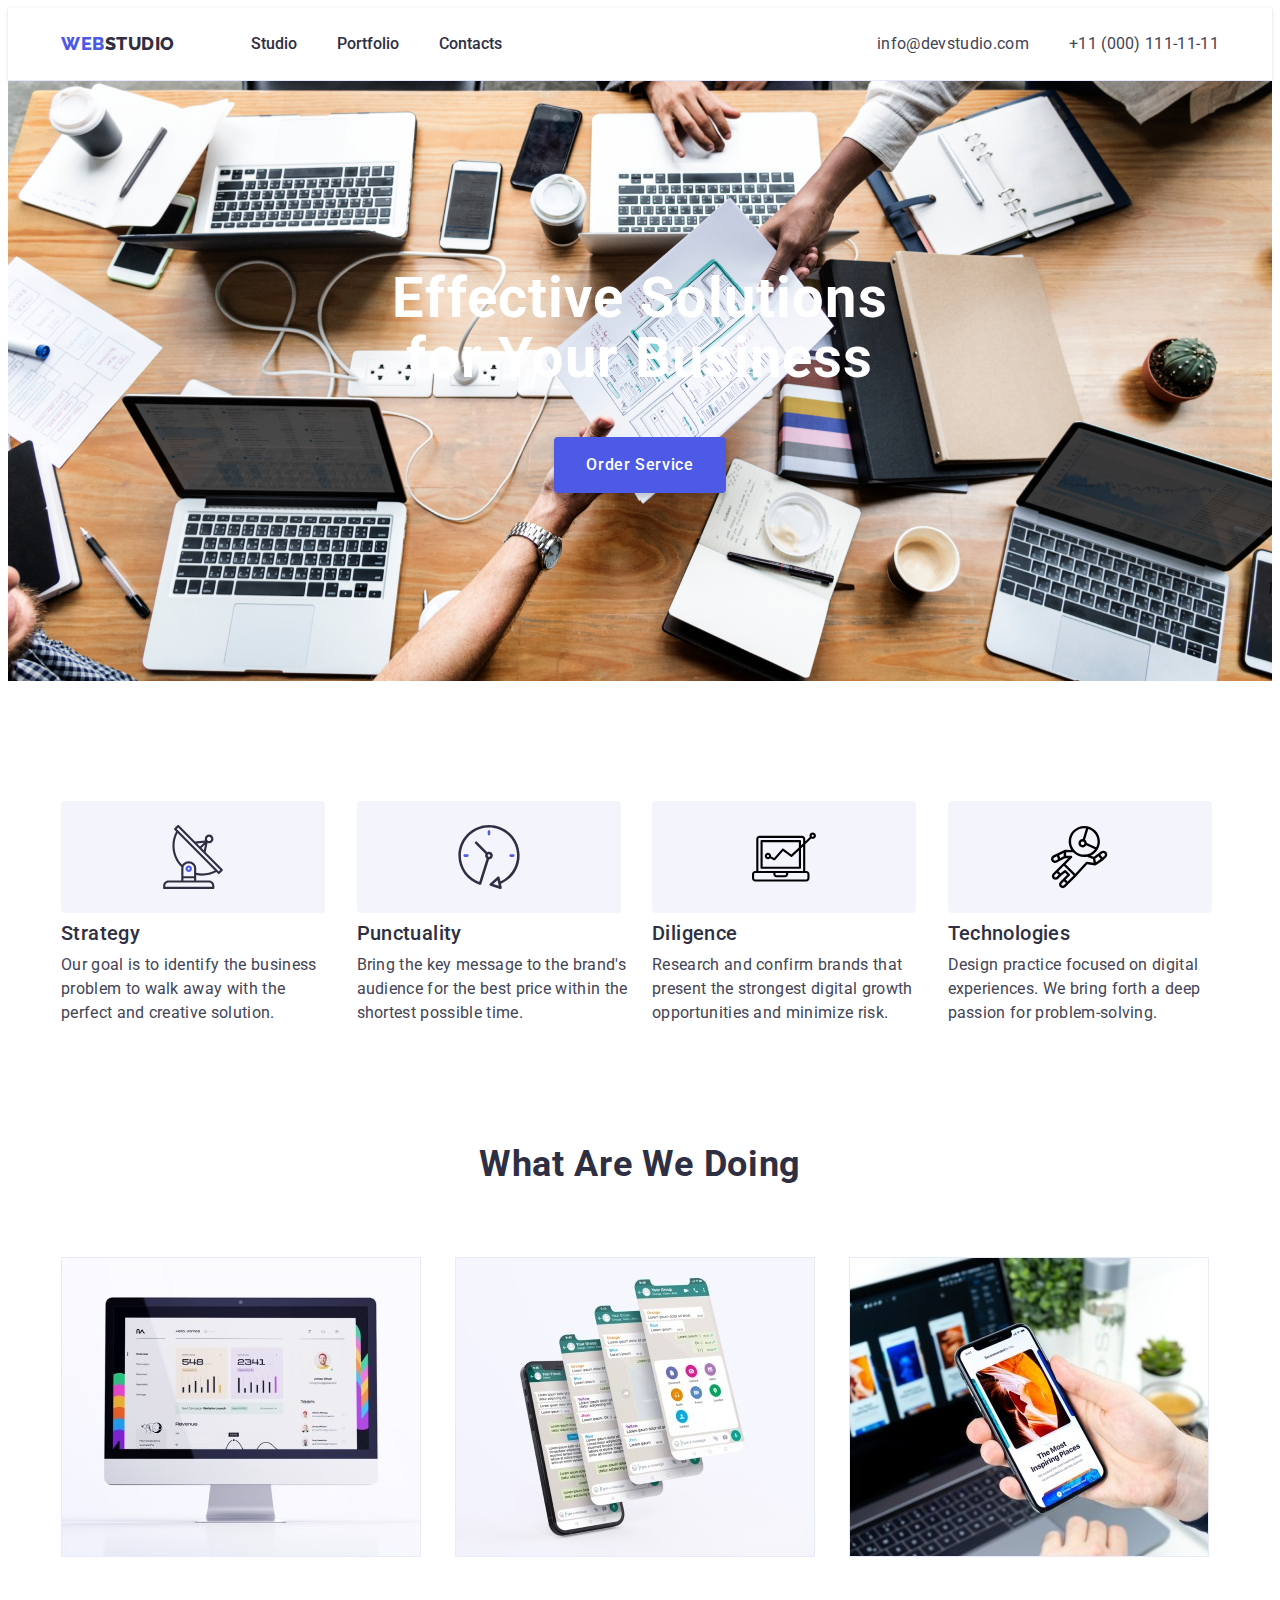
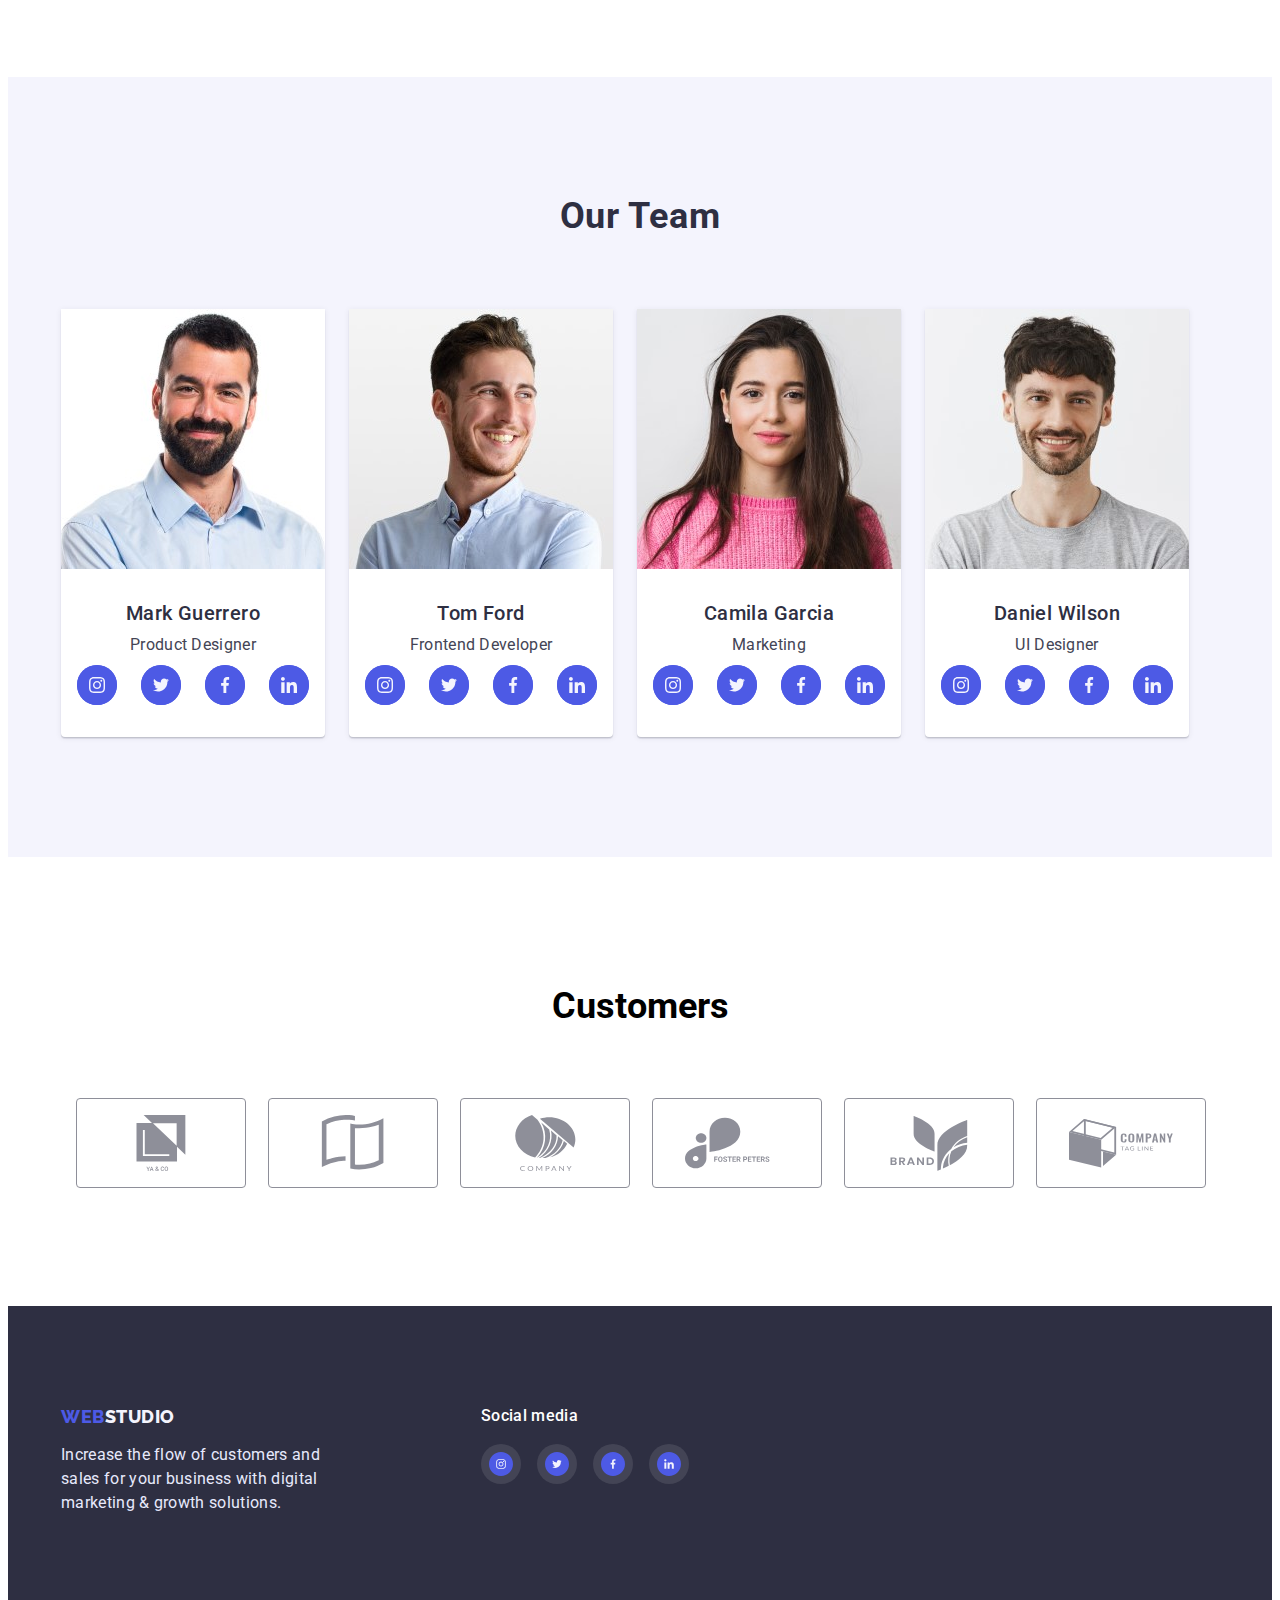
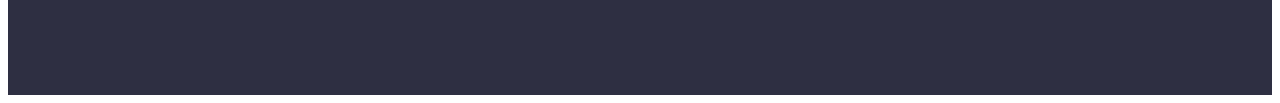
<file: index.htm>
<!DOCTYPE html>
<html lang="en">
  <head>
    <meta charset="UTF-8" />
    <meta http-equiv="X-UA-Compatible" content="IE=edge" />
    <meta name="viewport" content="width=device-width, initial-scale=1.0" />
    <title>studio</title>
    <link rel="preconnect" href="https://fonts.googleapis.com" />
    <link rel="preconnect" href="https://fonts.gstatic.com" crossorigin />
    <link
      href="https://fonts.googleapis.com/css2?family=Raleway:wght@800&family=Roboto:wght@400;500;700;900&display=swap"
      rel="stylesheet"
    />
    <link
      rel="stylesheet"
      href="https://cdnjs.cloudflare.com/ajax/libs/modern-normalize/1.1.0/modern-normalize.min.css"
      integrity="sha512-wpPYUAdjBVSE4KJnH1VR1HeZfpl1ub8YT/NKx4PuQ5NmX2tKuGu6U/JRp5y+Y8XG2tV+wKQpNHVUX03MfMFn9Q=="
      crossorigin="anonymous"
      referrerpolicy="no-referrer"
    />
    <link rel="stylesheet" href="./styless/styless.css" />
  </head>
  <body>
    <header class="header">
      <div class="container">
        <nav class="nav">
          <a href="./index.htm" class="logo"><span>Web</span>Studio</a>
          <ul class="nav-list list">
            <li><a class="nav-link curent" href="./index.htm">Studio</a></li>
            <li>
              <a class="nav-link" href="./portfolio.htm">Portfolio</a>
            </li>
            <li><a class="nav-link" href="#">Contacts</a></li>
          </ul>
        </nav>
        <address>
          <ul class="address-list list">
            <li>
              <a class="mail" href="mailto:info@devstudio.com"
                >info@devstudio.com</a
              >
            </li>
            <li>
              <a class="phone" href="tel:+110001111111">+11 (000) 111-11-11</a>
            </li>
          </ul>
        </address>
      </div>
    </header>
    <main class="main">
      <!-- Hero -->
      <section class="section-hero">
        <div class="block-hero container">
          <h1 class="hero-title">Effective Solutions<br />for Your Business</h1>
          <button type="button" class="hero-btn">Order Service</button>
        </div>
      </section>
      <!-- Section 1 -->
      <section class="section-features">
        <div class="container">
          <h2 class="hidden">features</h2>
          <ul class="features-list list">
            <li class="features-item">
              <div class="features">
                <svg class="features-icon" width="64" height="64">
                  <use href="./images/symbol-defs.svg#icon-Group-1"></use>
                </svg>
              </div>
              <h3 class="features-subtitle">Strategy</h3>
              <p class="features-text">
                Our goal is to identify the business problem to walk away with
                the perfect and creative solution.
              </p>
            </li>
            <li class="features-item">
              <div class="features">
                <svg class="features-icon" width="64" height="64">
                  <use href="./images/symbol-defs.svg#icon-clock"></use>
                </svg>
              </div>
              <h3 class="features-subtitle">Punctuality</h3>
              <p class="features-text">
                Bring the key message to the brand's audience for the best price
                within the shortest possible time.
              </p>
            </li>
            <li class="features-item">
              <div class="features">
                <svg class="features-icon" width="64" height="64">
                  <use href="./images/symbol-defs.svg#icon-Vector1"></use>
                </svg>
              </div>
              <h3 class="features-subtitle">Diligence</h3>
              <p class="features-text">
                Research and confirm brands that present the strongest digital
                growth opportunities and minimize risk.
              </p>
            </li>
            <li class="features-item">
              <div class="features">
                <svg class="features-icon" width="64" height="64">
                  <use href="./images/symbol-defs.svg#icon-Group1"></use>
                </svg>
              </div>
              <h3 class="features-subtitle">Technologies</h3>
              <p class="features-text">
                Design practice focused on digital experiences. We bring forth a
                deep passion for problem-solving.
              </p>
            </li>
          </ul>
        </div>
      </section>
      <!-- Section 2 -->
      <section class="section-doing">
        <div class="container">
          <h2 class="doing-title">What are we doing</h2>
          <ul class="doing-list list">
            <li class="doing-item">
              <img src="./images/rectangle.jpg" alt="computer" width="360" />
            </li>
            <li class="doing-item">
              <img
                src="./images/fotochka.jpg"
                alt="social network"
                width="360"
              />
            </li>
            <li class="doing-item">
              <img src="./images/foto.jpg" alt="phone" width="360" />
            </li>
          </ul>
        </div>
      </section>
      <!-- Section 3 -->
      <section class="section-team">
        <div class="container container-team">
          <h2 class="team-title">Our Team</h2>
          <ul class="team-list list">
            <li class="team-item">
              <img src="./images/img.jpg" alt="photo" width="264" />
              <div class="team-card">
                <h3 class="team-subtitle">Mark Guerrero</h3>
                <p class="team-text">Product Designer</p>
                <ul class="team-soc-list list">
                  <li class="team-soc-item">
                    <a class="team-soc-link" href=""
                      ><svg class="soc-icon" width="40" height="40">
                        <use
                          href="./images/symbol-defs.svg#icon-instagram"
                        ></use></svg></a>
                  </li>
                  <li class="team-soc-item">
                    <a class="team-soc-link" href=""
                      ><svg class="soc-icon" width="40" height="40">
                        <use
                          href="./images/symbol-defs.svg#icon-twitter"
                        ></use></svg></a>
                  </li>
                  <li class="team-soc-item">
                    <a class="team-soc-link" href=""
                      ><svg class="soc-icon" width="40" height="40">
                        <use
                          href="./images/symbol-defs.svg#icon-facebook"
                        ></use></svg></a>
                  </li>
                  <li class="team-soc-item">
                    <a class="team-soc-link" href=""
                      ><svg class="soc-icon" width="40" height="40">
                        <use href="./images/symbol-defs.svg#icon-in"></use></svg></a>
                  </li>
                </ul>
              </div>
            </li>
            <li class="team-item">
              <img src="./images/img1.jpg" alt="photo" width="264" />
              <div class="team-card">
                <h3 class="team-subtitle">Tom Ford</h3>
                <p class="team-text">Frontend Developer</p>
                <ul class="team-soc-list list">
                  <li class="team-soc-item">
                    <a class="team-soc-link" href=""
                      ><svg class="soc-icon" width="40" height="40">
                        <use
                          href="./images/symbol-defs.svg#icon-instagram"
                        ></use></svg></a>
                  </li>
                  <li class="team-soc-item">
                    <a class="team-soc-link" href=""
                      ><svg class="soc-icon" width="40" height="40">
                        <use
                          href="./images/symbol-defs.svg#icon-twitter"
                        ></use></svg></a>
                  </li>
                  <li class="team-soc-item">
                    <a class="team-soc-link" href=""
                      ><svg class="soc-icon" width="40" height="40">
                        <use
                          href="./images/symbol-defs.svg#icon-facebook"
                        ></use></svg></a>
                  </li>
                  <li class="team-soc-item">
                    <a class="team-soc-link" href=""
                      ><svg class="soc-icon" width="40" height="40">
                        <use href="./images/symbol-defs.svg#icon-in"></use></svg></a>
                  </li>
                </ul>
              </div>
            </li>
            <li class="team-item">
              <img src="./images/img2.jpg" alt="photo" width="264" />
              <div class="team-card">
                <h3 class="team-subtitle">Camila Garcia</h3>
                <p class="team-text">Marketing</p>
                <ul class="team-soc-list list">
                  <li class="team-soc-item">
                    <a class="team-soc-link" href=""
                      ><svg class="soc-icon" width="40" height="40">
                        <use
                          href="./images/symbol-defs.svg#icon-instagram"
                        ></use></svg ></a>
                  </li>
                  <li class="team-soc-item">
                    <a class="team-soc-link" href=""
                      ><svg class="soc-icon" width="40" height="40">
                        <use
                          href="./images/symbol-defs.svg#icon-twitter"
                        ></use></svg ></a>
                  </li>
                  <li class="team-soc-item">
                    <a class="team-soc-link" href=""
                      ><svg class="soc-icon" width="40" height="40">
                        <use
                          href="./images/symbol-defs.svg#icon-facebook"
                        ></use></svg></a>
                  </li>
                  <li class="team-soc-item">
                    <a class="team-soc-link" href=""
                      ><svg class="soc-icon" width="40" height="40">
                        <use href="./images/symbol-defs.svg#icon-in"></use></svg ></a>
                  </li>
                </ul>
              </div>
            </li>
            <li class="team-item">
              <img src="./images/img3.jpg" alt="photo" width="264" />
              <div class="team-card">
                <h3 class="team-subtitle">Daniel Wilson</h3>
                <p class="team-text">UI Designer</p>
                <ul class="team-soc-list list">
                  <li class="team-soc-item">
                    <a class="team-soc-link" href=""
                      ><svg class="soc-icon" width="40" height="40">
                        <use
                          href="./images/symbol-defs.svg#icon-instagram"
                        ></use></svg></a>
                  </li>
                  <li class="team-soc-item">
                    <a class="team-soc-link" href=""
                      ><svg class="soc-icon" width="40" height="40">
                        <use
                          href="./images/symbol-defs.svg#icon-twitter"
                        ></use></svg ></a>
                  </li>
                  <li class="team-soc-item">
                    <a class="team-soc-link" href=""
                      ><svg class="soc-icon" width="40" height="40">
                        <use
                          href="./images/symbol-defs.svg#icon-facebook"
                        ></use></svg ></a>
                  </li>
                  <li class="team-soc-item">
                    <a class="team-soc-link" href=""
                      ><svg class="soc-icon" width="40" height="40">
                        <use href="./images/symbol-defs.svg#icon-in"></use></svg ></a>
                  </li>
                </ul>
              </div>
            </li>
          </ul>
        </div>
      </section>
      <!------ Section 4 ------>
      <section class="customers-section">
        <div class="container customers-container">
          <h2 class="customers-title">Customers</h2>
          <ul class="customers-list list">
            <li class="customers-items">
              <a href="" class="customers-link"
                ><svg class="customers-icon" width="104" height="56">
                  <use href="./images/symbol-defs.svg#icon-Union"></use>
                </svg>
              </a>
            </li>
            <li class="customers-items">
              <a href="" class="customers-link"
                ><svg class="customers-icon" width="104" height="56">
                  <use href="./images/symbol-defs.svg#icon-Union-1"></use>
                </svg>
              </a>
            </li>
            <li class="customers-items">
              <a href="" class="customers-link"
                ><svg class="customers-icon" width="104" height="56">
                  <use href="./images/symbol-defs.svg#icon-Object"></use>
                </svg>
              </a>
            </li>
            <li class="customers-items">
              <a href="" class="customers-link"
                ><svg class="customers-icon" width="104" height="56">
                  <use href="./images/symbol-defs.svg#icon-group2"></use>
                </svg>
              </a>
            </li>
            <li class="customers-items">
              <a href="" class="customers-link"
                ><svg class="customers-icon" width="104" height="56">
                  <use href="./images/symbol-defs.svg#icon-group-3"></use>
                </svg>
              </a>
            </li>
            <li class="customers-items">
              <a href="" class="customers-link"
                ><svg class="customers-icon" width="104" height="56">
                  <use href="./images/symbol-defs.svg#icon-Object-1"></use>
                </svg>
              </a>
            </li>
          </ul>
        </div>
      </section>
    </main>
    <footer class="footer">
      <div class="container foot-containe">
      <div class="foot-block">
        <a href="./index.htm" class="footer-logo"><span>Web</span>Studio</a>
        <p class="footer-text">
          Increase the flow of customers and sales for your business with
          digital marketing & growth solutions.
        </p>
      </div>
      <div class="soc-media">
        <h2 class="soc-media-text">Social media</h2>
        <ul class="soc-media-list list">
          <li class="soc-media-item">
            <a href="" class="soc-media-link">
              <svg class="soc-media-icon" width="24" height="24">
                <use href="./images/symbol-defs.svg#icon-instagram"></use>
              </svg>
            </a>
          </li>
          <li class="soc-media-item">
            <a href="" class="soc-media-link">
              <svg class="soc-media-icon" width="24" height="24">
                <use href="./images/symbol-defs.svg#icon-twitter"></use>
              </svg>
            </a>
          </li>
          <li class="soc-media-item">
            <a href="" class="soc-media-link">
              <svg class="soc-media-icon" width="24" height="24">
                <use href="./images/symbol-defs.svg#icon-facebook"></use>
              </svg>
            </a>
          </li>
          <li class="soc-media-item">
            <a href="" class="soc-media-link">
              <svg class="soc-media-icon" width="24" height="24">
                <use href="./images/symbol-defs.svg#icon-in"></use>
              </svg>
            </a>
          </li>
        </ul>
      </div>
    </div>
    </footer>
  </body>
</html>
</file>
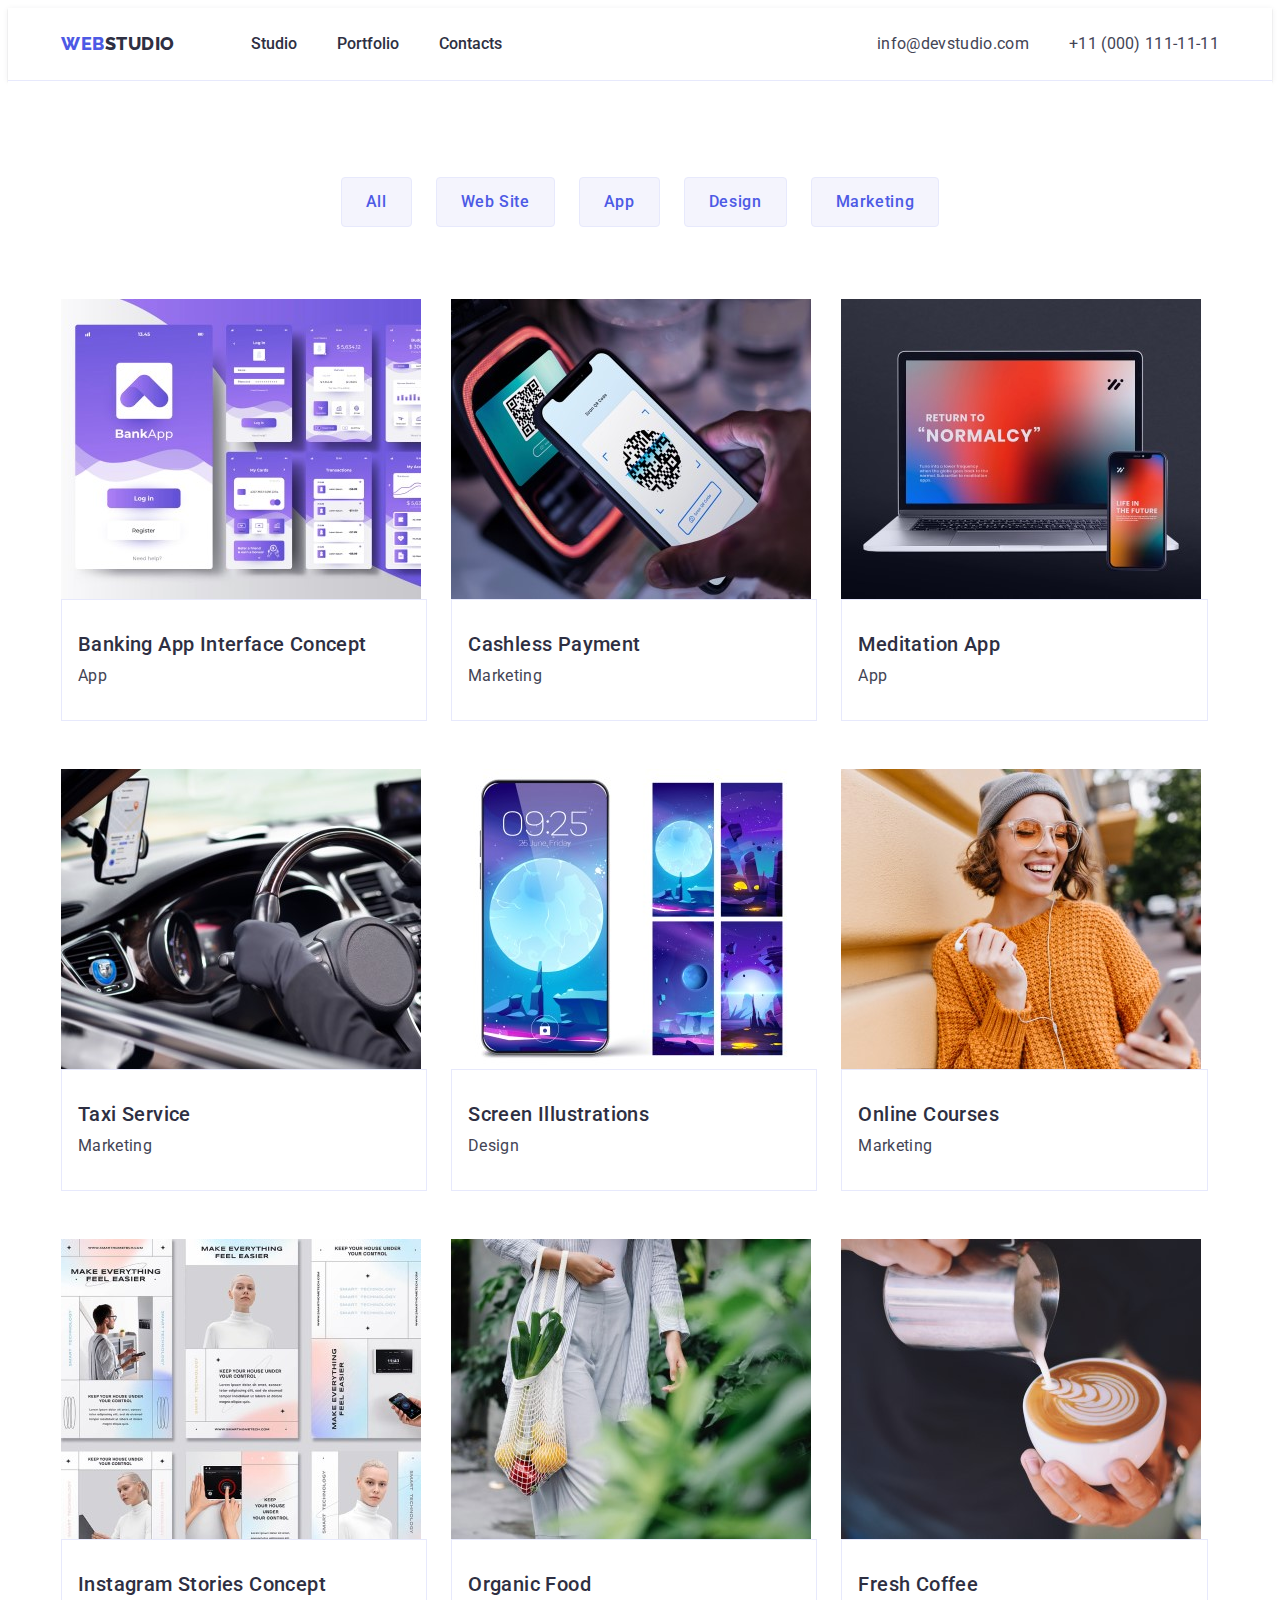
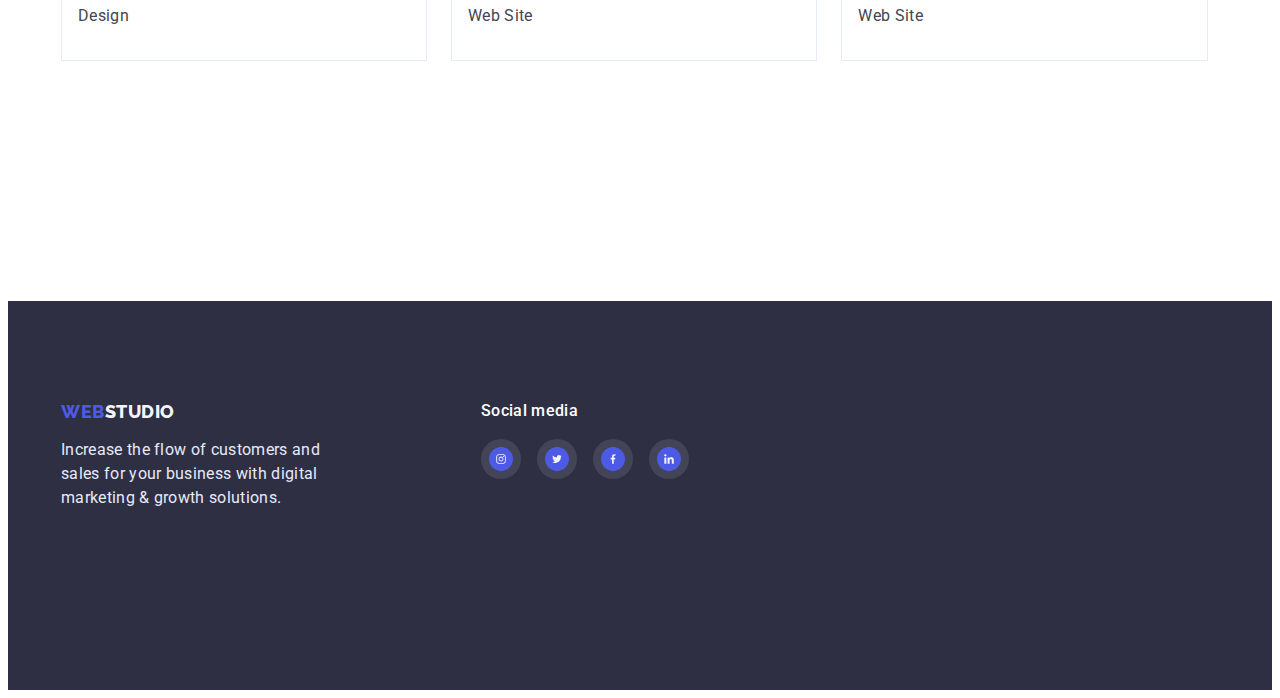
<file: portfolio.htm>
<!DOCTYPE html>
<html lang="en">
  <head>
    <meta charset="UTF-8" />
    <meta http-equiv="X-UA-Compatible" content="IE=edge" />
    <meta name="viewport" content="width=device-width, initial-scale=1.0" />
    <title>studio</title>
    <link rel="preconnect" href="https://fonts.googleapis.com" />
    <link rel="preconnect" href="https://fonts.gstatic.com" crossorigin />
    <link
      href="https://fonts.googleapis.com/css2?family=Raleway:wght@800&family=Roboto:wght@400;500;700;900&display=swap"
      rel="stylesheet"
    />
    <link
      rel="stylesheet"
      href="https://cdnjs.cloudflare.com/ajax/libs/modern-normalize/1.1.0/modern-normalize.min.css"
      integrity="sha512-wpPYUAdjBVSE4KJnH1VR1HeZfpl1ub8YT/NKx4PuQ5NmX2tKuGu6U/JRp5y+Y8XG2tV+wKQpNHVUX03MfMFn9Q=="
      crossorigin="anonymous"
      referrerpolicy="no-referrer"
    />
    <link rel="stylesheet" href="./styless/styless.css" />
  </head>
  <body>
    <header class="header">
      <div class="container">
        <nav class="nav">
          <a href="./index.htm" class="logo"><span>Web</span>Studio</a>
          <ul class="nav-list list">
            <li><a class="nav-link" href="./index.htm">Studio</a></li>
            <li>
              <a class="nav-link curent" href="./portfolio.htm">Portfolio</a>
            </li>
            <li><a class="nav-link" href="#">Contacts</a></li>
          </ul>
        </nav>
        <address>
          <ul class="address-list list">
            <li>
              <a class="mail" href="mailto:info@devstudio.com"
                >info@devstudio.com</a
              >
            </li>
            <li>
              <a class="phone" href="tel:+110001111111">+11 (000) 111-11-11</a>
            </li>
          </ul>
        </address>
      </div>
    </header>
    <main class="main">
      <h1 class="hidden">Portfolio</h1>
      <section class="container-card">
        <div class="container">
          <ul class="portfolio-btns list">
            <li><button class="portfolio-btn" type="button">All</button></li>
            <li>
              <button class="portfolio-btn" type="button">Web Site</button>
            </li>
            <li><button class="portfolio-btn" type="button">App</button></li>
            <li><button class="portfolio-btn" type="button">Design</button></li>
            <li>
              <button class="portfolio-btn" type="button">Marketing</button>
            </li>
          </ul>
          <ul class="portfolio-list list">
            <li class="portfolio-item">
              <a class="portfolio-link" href=""
                ><img
                  src="./images/img5.jpg"
                  alt="Banks images"
                />
                <div class="portfolio-title-mix">
                  <h2 class="portfolio-title">Banking App Interface Concept</h2>
                  <p class="portfolio-subtitle">App</p>
                </div>
                <p class="portfolio-text">
                  14 Stylish and User-Friendly App Design Concepts · Task
                  Manager App · Calorie Tracker App · Exotic Fruit Ecommerce App
                  · Cloud Storage App
                </p></a
              >
            </li>
            <li class="portfolio-item">
              <a class="portfolio-link" href=""
                ><img src="./images/img6.jpg" alt="Payment" />
                <div class="portfolio-title-mix">
                  <h2 class="portfolio-title">Cashless Payment</h2>
                  <p class="portfolio-subtitle">Marketing</p>
                </div>
                <p class="portfolio-text">
                  14 Stylish and User-Friendly App Design Concepts · Task
                  Manager App · Calorie Tracker App · Exotic Fruit Ecommerce App
                  · Cloud Storage App
                </p>
              </a>
            </li>
            <li class="portfolio-item">
              <a class="portfolio-link" href=""
                ><img src="./images/img7.jpg" alt="gadgets" />
                <div class="portfolio-title-mix">
                  <h2 class="portfolio-title">Meditation App</h2>
                  <p class="portfolio-subtitle">App</p>
                </div>
                <p class="portfolio-text">
                  14 Stylish and User-Friendly App Design Concepts · Task
                  Manager App · Calorie Tracker App · Exotic Fruit Ecommerce App
                  · Cloud Storage App
                </p></a
              >
            </li>
            <li class="portfolio-item">
              <a class="portfolio-link" href=""
                ><img src="./images/img8.jpg" alt="Taxi" />
                <div class="portfolio-title-mix">
                  <h2 class="portfolio-title">Taxi Service</h2>
                  <p class="portfolio-subtitle">Marketing</p>
                </div>
                <p class="portfolio-text">
                  14 Stylish and User-Friendly App Design Concepts · Task
                  Manager App · Calorie Tracker App · Exotic Fruit Ecommerce App
                  · Cloud Storage App
                </p></a
              >
            </li>
            <li class="portfolio-item">
              <a class="portfolio-link" href=""
                ><img
                  src="./images/img10.jpg"
                  alt="Screen Illustrations"
                />
                <div class="portfolio-title-mix">
                  <h2 class="portfolio-title">Screen Illustrations</h2>
                  <p class="portfolio-subtitle">Design</p>
                </div>
                <p class="portfolio-text">
                  14 Stylish and User-Friendly App Design Concepts · Task
                  Manager App · Calorie Tracker App · Exotic Fruit Ecommerce App
                  · Cloud Storage App
                </p></a
              >
            </li>
            <li class="portfolio-item">
              <a class="portfolio-link" href=""
                ><img src="./images/img11.jpg" alt="girl with phone" />
                <div class="portfolio-title-mix">
                  <h2 class="portfolio-title">Online Courses</h2>
                  <p class="portfolio-subtitle">Marketing</p>
                </div>
                <p class="portfolio-text">
                  14 Stylish and User-Friendly App Design Concepts · Task
                  Manager App · Calorie Tracker App · Exotic Fruit Ecommerce App
                  · Cloud Storage App
                </p></a
              >
            </li>
            <li class="portfolio-item">
              <a class="portfolio-link" href=""
                ><img
                  src="./images/img 12.jpg"
                  alt="Instagram pages"
                />
                <div class="portfolio-title-mix">
                  <h2 class="portfolio-title">Instagram Stories Concept</h2>
                  <p class="portfolio-subtitle">Design</p>
                </div>
                <p class="portfolio-text">
                  14 Stylish and User-Friendly App Design Concepts · Task
                  Manager App · Calorie Tracker App · Exotic Fruit Ecommerce App
                  · Cloud Storage App
                </p></a
              >
            </li>
            <li class="portfolio-item">
              <a class="portfolio-link" href="">
                <img src="./images/img13.jpg" alt="Food" width="360" />
                <div class="portfolio-title-mix">
                  <h2 class="portfolio-title">Organic Food</h2>
                  <p class="portfolio-subtitle">Web Site</p>
                </div>
                <p class="portfolio-text">
                  14 Stylish and User-Friendly App Design Concepts · Task
                  Manager App · Calorie Tracker App · Exotic Fruit Ecommerce App
                  · Cloud Storage App
                </p></a
              >
            </li>
            <li class="portfolio-item">
              <a class="portfolio-link" href="">
                <img src="./images/img14.jpg" alt="Coffee" width="360" />
                <div class="portfolio-title-mix">
                  <h2 class="portfolio-title">Fresh Coffee</h2>
                  <p class="portfolio-subtitle">Web Site</p>
                </div>
                <p class="portfolio-text">
                  14 Stylish and User-Friendly App Design Concepts · Task
                  Manager App · Calorie Tracker App · Exotic Fruit Ecommerce App
                  · Cloud Storage App
                </p></a
              >
            </li>
          </ul>
        </div>
      </section>
    </main>
    <footer class="footer">
      <div class="container foot-containe">
      <div class="foot-block">
        <a href="./index.htm" class="footer-logo"><span>Web</span>Studio</a>
        <p class="footer-text">
          Increase the flow of customers and sales for your business with
          digital marketing & growth solutions.
        </p>
      </div>
      <div class="soc-media">
        <h2 class="soc-media-text">Social media</h2>
        <ul class="soc-media-list list">
          <li class="soc-media-item">
            <a href="" class="soc-media-link">
              <svg class="soc-media-icon" width="24" height="24">
                <use href="./images/symbol-defs.svg#icon-instagram"></use>
              </svg>
            </a>
          </li>
          <li class="soc-media-item">
            <a href="" class="soc-media-link">
              <svg class="soc-media-icon" width="24" height="24">
                <use href="./images/symbol-defs.svg#icon-twitter"></use>
              </svg>
            </a>
          </li>
          <li class="soc-media-item">
            <a href="" class="soc-media-link">
              <svg class="soc-media-icon" width="24" height="24">
                <use href="./images/symbol-defs.svg#icon-facebook"></use>
              </svg>
            </a>
          </li>
          <li class="soc-media-item">
            <a href="" class="soc-media-link">
              <svg class="soc-media-icon" width="24" height="24">
                <use href="./images/symbol-defs.svg#icon-in"></use>
              </svg>
            </a>
          </li>
        </ul>
      </div>
    </div>
    </footer>
  </body>
</html>
</file>
<file: styless/styless.css>
:root {
  --dark-color: #2e2f42;
  --text-color: #434455;
  --pressed-state-color: #404bbf;
  --primaryBrand-color: #4d5ae5;
  --success-color: #31d0aa;
  --subtle-text-color: #8e8f99;
  --accent-color: #e7e9fc;
  --light-color: #f4f4fd;
  --modal-overlay-color: #2e2f4266;
  --hero-background-color: #2e2f42b2;
  --background-color: #e5e5e5;
}
p,
h1,
h2,
h3,
h4,
h5,
h6 {
  margin: 0;
}
ul {
  margin: 0;
  padding-left: 0;
}
body {
  font-family: 'Roboto', sans-serif;
}
img {
  display: block;
  max-width: 100%;
  height: auto;
}
.header {
  background: #ffffff;
}
.hidden {
  position: absolute;
  width: 1px;
  height: 1px;
  white-space: nowrap;
  overflow: hidden;
  border: 0;
  padding: 0;
  clip: rect(0 0 0 0);
  clip-path: inset(50%);
  margin: -1px;
}
.logo {
  line-height: 1.33;
  font-family: 'Raleway', sans-serif;
  text-decoration: none;
  font-weight: 800;
  font-size: 18px;
  letter-spacing: 0.03em;
  text-transform: uppercase;
  color: var(--dark-color);
}
.logo span {
  color: var(--primaryBrand-color);
}

.list {
  list-style: none;
}
.nav .logo {
  padding-right: 76px;
  padding-bottom: 24px;
  padding-top: 24px;
}
/* ----------------------navigation -----------------------*/
.header {
  border-bottom: 1px solid var(--accent-color);
  box-shadow: 0px 2px 1px rgba(46, 47, 66, 0.08), 0px 1px 1px rgba(46, 47, 66, 0.16), 0px 1px 6px rgba(46, 47, 66, 0.08);
}
.nav-list {
  display: flex;
  align-items: center;
  gap: 40px;
}
.nav {
  display: flex;
  align-items: center;
}
.header .container {
  display: flex;
  align-items: center;
  justify-content: space-between;
}
.address-list {
  display: flex;
}
.nav-link {
  padding-top: 15px;
  padding-bottom: 15px;
  text-decoration: none;
  font-weight: 500;
  font-size: 16px;
  line-height: 1.5;
  color: var(--dark-color);
}

.nav-link.curent {

}

.nav-link:hover,
.nav-link:focus {
  color: var(--pressed-state-color);
}
.mail {
  padding-top: 15px;
  padding-bottom: 15px;
  font-style: normal;
  text-decoration: none;
  font-size: 16px;
  line-height: 1.5;
  letter-spacing: 0.02em;
  color: var(--text-color);
}
.mail:hover {
  color: var(--pressed-state-color);
}
.phone {
  padding-top: 15px;
  padding-bottom: 15px;
  margin-left: 40px;
  font-style: normal;
  text-decoration: none;
  font-size: 16px;
  line-height: 1.5;
  letter-spacing: 0.02em;
  color: var(--text-color);
}
.main {
  background: #ffffff;
}
/* ---------------------------------hero --------------------------------*/
.section-hero {
  padding-top: 188px;
  padding-bottom: 188px;
  background-color: var(--dark-color);
  background-image:
  url(../images/people-office.jpg);
  background-repeat: no-repeat ;
  background-size: cover;
  background-position: center;
  margin-left: auto;
  margin-right: auto;
}

.container {
  width: 100%;
  max-width: 1158px;
  padding: 0 15px;
  margin: 0 auto;
  
}
.hero-title {
  margin-bottom: 48px;
  font-size: 56px;
  line-height: 1.07;
  letter-spacing: 0.02em;
  text-align: center;
  color: #ffffff;
}
/* .container-hero {
  padding-top: 188px;
  padding-bottom: 188px;
} */
.hero-btn {
  border: none;
  margin: 0 auto;
  display: block;
  border-radius: 4px;
  padding: 16px 32px;
  font-family: inherit;
  font-weight: 500;
  font-size: 16px;
  line-height: 1.5;
  letter-spacing: 0.04em;
  box-shadow: 0px 4px 4px rgba(0, 0, 0, 0.15);
  color: #ffffff;
  background-color: var(--primaryBrand-color);
}
.hero-btn:hover,
.hero-btn:focus {
  background-color: var(--pressed-state-color);
}
/* -------------------------------section 1 -----------------------------*/
.section-features {
  padding-top: 120px;
  padding-bottom: 120px;
}
.features {
  display: flex;
  justify-content: center;
  align-items: center;
  width: 264px;
  height: 112px;
  margin-bottom: 8px;
  background: #f4f4fd;
  border-radius: 4px;
}
.features-icon{

}
.features-subtitle {
  margin-bottom: 8px;
  font-weight: 500;
  font-size: 20px;
  line-height: 1.2;
  letter-spacing: 0.02em;
  color: var(--dark-color);
}
.features-list {
  display: flex;
  gap: 24px;
}
.features-item {
  flex-basis: calc((100% - 72px) / 4);
}
.features-text {
  font-size: 16px;
  line-height: 1.5;
  letter-spacing: 0.02em;
  color: var(--text-color);
}
/* --------------------------------section 2---------------------------------- */
.doing-title {
  margin-bottom: 72px;
  font-size: 36px;
  line-height: 1.11;
  text-align: center;
  letter-spacing: 0.02em;
  text-transform: capitalize;
  color: var(--dark-color);
}
.doing-list {
  display: flex;
  gap: 24px;
}
.section-doing {
  padding-bottom: 120px;
}

.doing-list .doing-item {
  flex-basis: calc((100% - 48px) / 3);
}
.doing-item img {
  display: block;
}
/* ------------------------------------section 3 ---------------------------- */
.team-soc-list {
  display: flex;
  justify-content: center;
  gap: 24px;
}
.team-soc-item {
  width: 40px;
  height: 40px;
}
.team-soc-link {
  width: 100%;
  height: 100%;
  border-radius: 50%;
  display: flex;
  justify-content: center;
  align-items: center;
 background-color: #4D5AE5; 
}

.section-team {
  padding-top: 120px;
  padding-bottom: 120px;
  background-color: var(--light-color);
}

.team-list {
  display: flex;
  gap: 24px;
  flex-basis: calc((100% - 72px) / 4);
}
.team-item {
  box-shadow: 0px 1px 6px rgba(46, 47, 66, 0.08),
    0px 1px 1px rgba(46, 47, 66, 0.16), 0px 2px 1px rgba(46, 47, 66, 0.08);
  border-radius: 0px 0px 4px 4px;
  background-color: #ffffff;
}

.team-card {
  align-items: center;
  padding: 32px 0;
  text-align: center;
}
.team-title {
  margin-bottom: 72px;
  font-size: 36px;
  line-height: 1.11;
  text-align: center;
  letter-spacing: 0.02em;
  text-transform: capitalize;
  color: var(--dark-color);
}
.team-subtitle {
  margin-bottom: 8px;
  font-weight: 500;
  font-size: 20px;
  line-height: 1.2;
  letter-spacing: 0.02em;
  color: var(--dark-color);
}
.team-text {
  font-size: 16px;
  line-height: 1.5;
  letter-spacing: 0.02em;
  color: var(--text-color);
  margin-bottom: 8px;
}
/* ------------------------------------section 4 ---------------------------- */
.customers-section {
  padding-top: 130px;
  padding-bottom: 120px;
}
.container {
}
.customers-container {
}
.customers-title {
  margin-bottom: 72px;
  font-family: 'Roboto';
  font-style: normal;
  font-weight: 700;
  font-size: 36px;
  line-height: 1.1;
  text-align: center;
}
.customers-list {
  display: flex;
  justify-content: center;
  gap: 24px;
}
.list {

}
.customers-items {
  width: 168px;
  height: 88px;
}
.customers-link {
  width: 100%;
  height: 100%;
  border: 1px solid var(--subtle-text-color);
  border-radius: 4px;
  display: flex;
  justify-content: center;
  align-items: center;
}
.customers-icon {
  fill: var(--subtle-text-color);
}
.customers-link:is(:hover, :focus) {
  border-color: var(--pressed-state-color);
}
.customers-link:is(:hover, :focus) > .customers-icon {
  fill: var(--pressed-state-color);
}

/* --------------------------------------*footer* ----------------------------*/


.footer {
  
  padding: 100px 0;
  background-color: var(--dark-color);
}
.foot-container {
  display: block;

}
.footer-logo {
  margin-bottom: 16px;
  font-family: 'Raleway', sans-serif;
  text-decoration: none;
  font-weight: 800;
  font-size: 18px;
  line-height: 1.17;
  display: flex;
  letter-spacing: 0.03em;
  text-transform: uppercase;
  color: var(--light-color);
}
.footer-logo > span {
  color: var(--primaryBrand-color);
}
.footer-text {
  width: 264px;
  font-size: 16px;
  line-height: 1.5;
  letter-spacing: 0.02em;
  color: var(--accent-color);
}
.soc-media {
  margin-left: 120px;
  position: relative;
  top: -111px;
  left: 300px;
}
.soc-media-text {
  margin-bottom: 16px;
  font-family: 'Roboto';
  font-weight: 500;
  font-size: 16px;
  line-height: 1.5;
  letter-spacing: 0.02em;
  color: #ffffff;
}
.soc-media-list {
  display: flex;
  gap: 16px;
}
.soc-media-item {
  width: 40px;
  height: 40px;
}
.soc-media-link {
  display: flex;
  justify-content: center;
  align-items: center;
  width: 100%;
  height: 100%;
  border-radius: 50%;
  background: rgba(255, 255, 255, 0.1);
}
.soc-media-link:is(:hover, :focus) {
  background-color:green;
}
.soc-media-icon {
  fill: var(--light-color);
}
/* ----------------- P O R T F O L I O ------------------------------ */
.portfolio-btn {
  border: 1px solid var(--accent-color);
  border-radius: 4px;
  padding: 12px 24px;
  font-family: inherit;
  font-weight: 500;
  font-size: 16px;
  line-height: 1.5;
  align-items: center;
  text-align: center;
  cursor: pointer;
  letter-spacing: 0.04em;
  background-color: var(--light-color);
  color: var(--primaryBrand-color);
}
.portfolio-item:is(:hover, :focus) {
  box-shadow: 0px 1px 6px rgba(46, 47, 66, 0.08),
    0px 1px 1px rgba(46, 47, 66, 0.16), 0px 2px 1px rgba(46, 47, 66, 0.08);
}
.portfolio-title-mix {
  border: 1px solid var(--accent-color);
  padding: 32px 0 32px 16px;
}
.container-card {
  padding-top: 96px;
  padding-bottom: 120px;
}
.portfolio-btns {
  margin-bottom: 72px;
  display: flex;
  gap: 24px;
  justify-content: center;
}
.portfolio-btn:hover,
.portfolio-btn:focus {
  color: #ffffff;
  background-color: var(--pressed-state-color);
}
.portfolio-link {
  text-decoration: none;
}
.portfolio-item {
  flex-basis: calc((97% - 48px) / 3);
  background: #ffffff;
  margin-left: 24px;
}
.portfolio-title {
  margin-bottom: 8px;
  font-weight: 500;
  font-size: 20px;
  line-height: 1.2;
  letter-spacing: 0.02em;
  color: var(--dark-color);
}
.portfolio-subtitle {
  font-size: 16px;
  line-height: 1.5;
  letter-spacing: 0.02em;
  color: var(--text-color);
}
.portfolio-text {
  display: none;
  font-size: 16px;
  line-height: 1.5;
  letter-spacing: 0.02em;
  color: var(--light-color);
}
.portfolio-list {
  display: flex;
  padding-bottom: 120px;
  flex-wrap: wrap;
  row-gap: 48px;
  margin-left: -24px;
}
</file>
